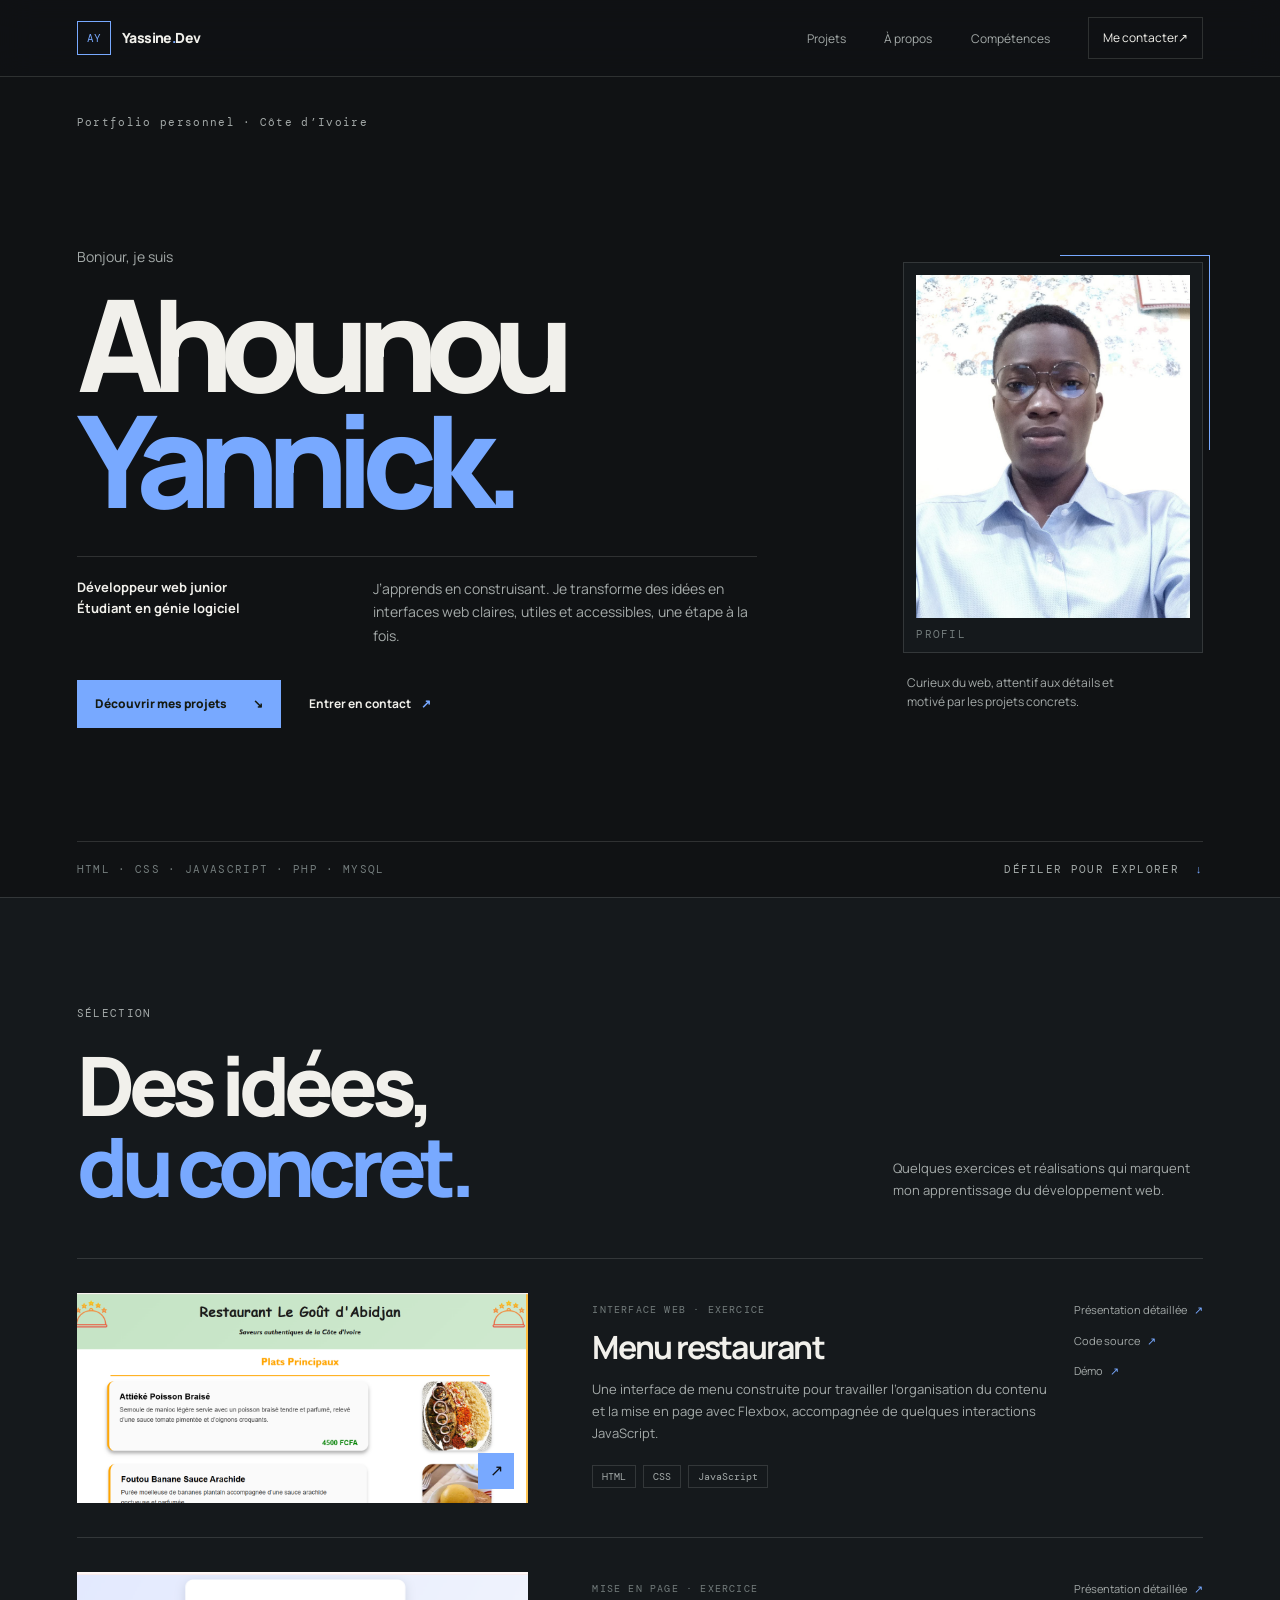
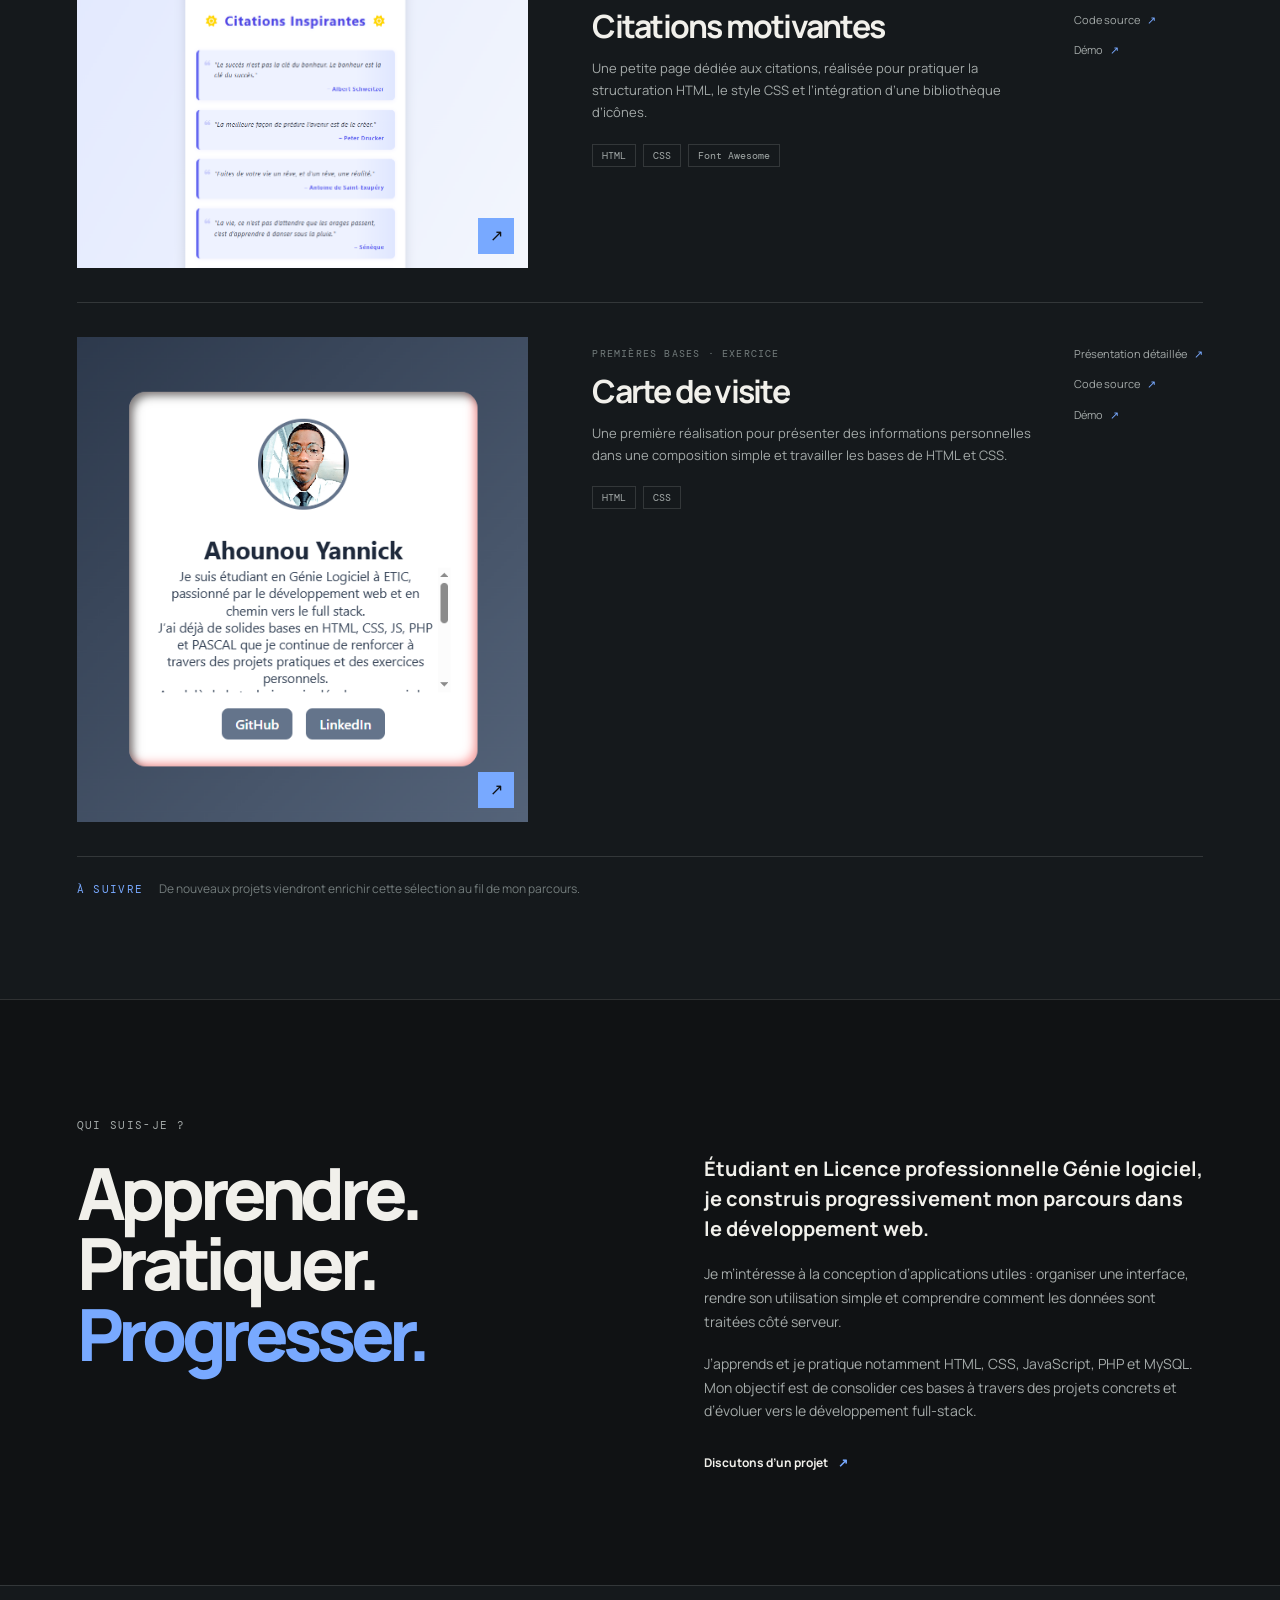
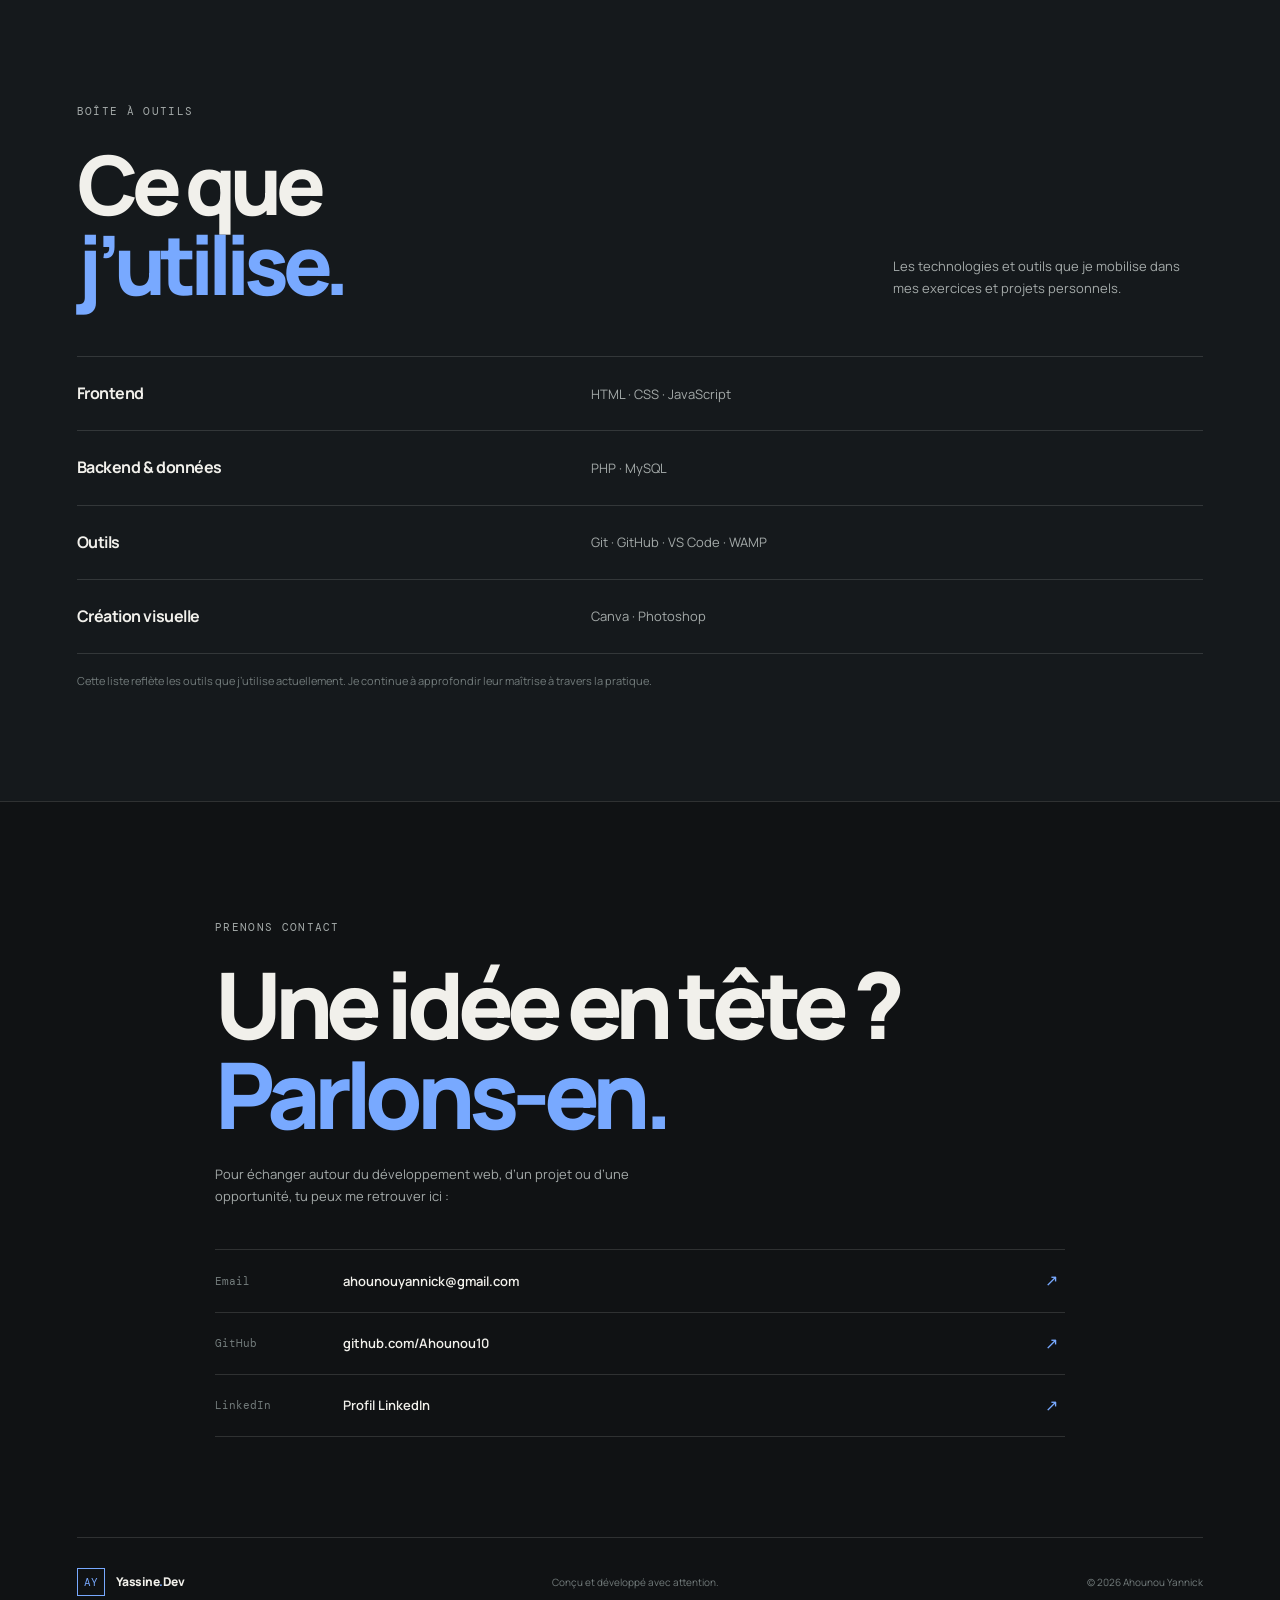
<file: index.html>
<!doctype html>
<html lang="fr">
<head>
  <meta charset="UTF-8" />
  <meta name="viewport" content="width=device-width, initial-scale=1.0" />
  <meta name="theme-color" content="#101214" />
  <meta name="description" content="Portfolio d'Ahounou Yannick, développeur web junior : profil, compétences et projets réalisés en développement web." />
  <meta property="og:type" content="website" />
  <meta property="og:title" content="Ahounou Yannick — Développeur web junior" />
  <meta property="og:description" content="Découvrez mon parcours, mes compétences et mes projets web." />
  <title>Ahounou Yannick — Développeur web junior</title>
  <link rel="preconnect" href="https://fonts.googleapis.com" />
  <link rel="preconnect" href="https://fonts.gstatic.com" crossorigin />
  <link href="https://fonts.googleapis.com/css2?family=DM+Mono:wght@400;500&family=Manrope:wght@400;500;600;700;800&display=swap" rel="stylesheet" />
  <link rel="stylesheet" href="style.css" />
</head>
<body>
  <a class="skip-link" href="#contenu">Aller au contenu</a>

  <header class="site-header">
    <nav class="navigation shell" aria-label="Navigation principale">
      <a class="identite" href="#accueil" aria-label="Accueil — Ahounou Yannick">
        <span class="identite-marque">AY</span>
        <span class="identite-nom">Yassine<span class="identite-point">.</span>Dev</span>
      </a>

      <button class="burger" type="button" aria-label="Ouvrir le menu" aria-expanded="false" aria-controls="menu-principal">
        <span></span><span></span>
      </button>

      <ul id="menu-principal" class="liens-navigation">
        <li><a href="#projets">Projets</a></li>
        <li><a href="#apropos">À propos</a></li>
        <li><a href="#competences">Compétences</a></li>
        <li><a class="lien-contact" href="#contact">Me contacter <span aria-hidden="true">↗</span></a></li>
      </ul>
    </nav>
  </header>

  <main id="contenu">
    <section class="hero shell" id="accueil" aria-labelledby="titre-principal">
      <div class="hero-meta reveal">
        <span class="sur-titre">Portfolio personnel · Côte d’Ivoire</span>
        
      </div>

      <div class="hero-grille">
        <div class="hero-texte reveal">
          <p class="petit-label">Bonjour, je suis</p>
          <h1 id="titre-principal">Ahounou<br /><span>Yannick.</span></h1>
          <div class="hero-bas">
            <p class="hero-role">Développeur web junior<br />Étudiant en génie logiciel</p>
            <p class="hero-description">J’apprends en construisant. Je transforme des idées en interfaces web claires, utiles et accessibles, une étape à la fois.</p>
          </div>
          <div class="hero-actions">
            <a class="bouton bouton-principal" href="#projets">Découvrir mes projets <span aria-hidden="true">↘</span></a>
            <a class="lien-simple" href="#contact">Entrer en contact <span aria-hidden="true">↗</span></a>
          </div>
        </div>

        <aside class="hero-aside reveal" aria-label="Présentation">
          <div class="portrait-cadre">
            <img src="images/Yassine.jpg" alt="Portrait d’Ahounou Yannick" />
            <span class="portrait-index">PROFIL</span>
          </div>
          <div class="note-marge">
            <p>Curieux du web, attentif aux détails et motivé par les projets concrets.</p>
          </div>
        </aside>
      </div>

      <div class="hero-pied reveal">
        <span>HTML · CSS · JAVASCRIPT · PHP · MYSQL</span>
        <a href="#apropos" aria-label="Faire défiler vers la section À propos">DÉFILER POUR EXPLORER <span aria-hidden="true">↓</span></a>
      </div>
    </section>

    <section class="section-projets section-shell" id="projets" aria-labelledby="titre-projets">
      <div class="section-entete shell reveal">
        <div>
          <p class="sur-titre">SÉLECTION</p>
          <h2 id="titre-projets">Des idées,<br /><span>du concret.</span></h2>
        </div>
        <p class="section-intro">Quelques exercices et réalisations qui marquent mon apprentissage du développement web.</p>
      </div>

      <div class="liste-projets shell">
        <article class="projet reveal">
          <a class="projet-visuel" href="https://ahounou10.github.io/Menu_restaurant/" target="_blank" rel="noopener noreferrer" aria-label="Voir la démonstration du menu restaurant">
            <img src="images/restaurant.png" alt="Aperçu du menu d’un restaurant" loading="lazy" />
            <span class="visuel-action" aria-hidden="true">↗</span>
          </a>
          <div class="projet-infos">
            <div class="projet-description">
              <p class="projet-categorie">INTERFACE WEB · EXERCICE</p>
              <h3>Menu restaurant</h3>
              <p>Une interface de menu construite pour travailler l’organisation du contenu et la mise en page avec Flexbox, accompagnée de quelques interactions JavaScript.</p>
              <div class="tags"><span>HTML</span><span>CSS</span><span>JavaScript</span></div>
            </div>
            <div class="projet-liens">
              <a href="projet.html?id=menu-restaurant">Présentation détaillée <span>↗</span></a>
              <a href="https://github.com/Ahounou10/Menu_restaurant" target="_blank" rel="noopener noreferrer">Code source <span>↗</span></a>
              <a href="https://ahounou10.github.io/Menu_restaurant/" target="_blank" rel="noopener noreferrer">Démo <span>↗</span></a>
            </div>
          </div>
        </article>

        <article class="projet reveal">
          <a class="projet-visuel projet-visuel-clair" href="https://ahounou10.github.io/Citation/" target="_blank" rel="noopener noreferrer" aria-label="Voir la démonstration des citations motivantes">
            <img src="images/citation.png" alt="Aperçu du projet de citations motivantes" loading="lazy" />
            <span class="visuel-action" aria-hidden="true">↗</span>
          </a>
          <div class="projet-infos">
            <div class="projet-description">
              <p class="projet-categorie">MISE EN PAGE · EXERCICE</p>
              <h3>Citations motivantes</h3>
              <p>Une petite page dédiée aux citations, réalisée pour pratiquer la structuration HTML, le style CSS et l’intégration d’une bibliothèque d’icônes.</p>
              <div class="tags"><span>HTML</span><span>CSS</span><span>Font Awesome</span></div>
            </div>
            <div class="projet-liens">
              <a href="projet.html?id=citations-motivantes">Présentation détaillée <span>↗</span></a>
              <a href="https://github.com/Ahounou10/Citation" target="_blank" rel="noopener noreferrer">Code source <span>↗</span></a>
              <a href="https://ahounou10.github.io/Citation/" target="_blank" rel="noopener noreferrer">Démo <span>↗</span></a>
            </div>
          </div>
        </article>

        <article class="projet reveal">
          <a class="projet-visuel" href="https://ahounou10.github.io/Carte_de_Visite/" target="_blank" rel="noopener noreferrer" aria-label="Voir la démonstration de la carte de visite">
            <img src="images/carte_visite.png" alt="Aperçu de la carte de visite" loading="lazy" />
            <span class="visuel-action" aria-hidden="true">↗</span>
          </a>
          <div class="projet-infos">
            <div class="projet-description">
              <p class="projet-categorie">PREMIÈRES BASES · EXERCICE</p>
              <h3>Carte de visite</h3>
              <p>Une première réalisation pour présenter des informations personnelles dans une composition simple et travailler les bases de HTML et CSS.</p>
              <div class="tags"><span>HTML</span><span>CSS</span></div>
            </div>
            <div class="projet-liens">
              <a href="projet.html?id=carte-de-visite">Présentation détaillée <span>↗</span></a>
              <a href="https://github.com/Ahounou10/Carte_de_Visite" target="_blank" rel="noopener noreferrer">Code source <span>↗</span></a>
              <a href="https://ahounou10.github.io/Carte_de_Visite/" target="_blank" rel="noopener noreferrer">Démo <span>↗</span></a>
            </div>
          </div>
        </article>
      </div>
      <p class="projets-note shell reveal"><span>À SUIVRE</span> De nouveaux projets viendront enrichir cette sélection au fil de mon parcours.</p>
    </section>

    <section class="section-apropos section-shell" id="apropos" aria-labelledby="titre-apropos">
      <div class="shell apropos-grille">
        <div class="apropos-titre reveal">
          <p class="sur-titre">QUI SUIS-JE ?</p>
          <h2 id="titre-apropos">Apprendre.<br />Pratiquer.<br /><span>Progresser.</span></h2>
        </div>
        <div class="apropos-contenu reveal">
          <p class="texte-lead">Étudiant en Licence professionnelle Génie logiciel, je construis progressivement mon parcours dans le développement web.</p>
          <p>Je m’intéresse à la conception d’applications utiles : organiser une interface, rendre son utilisation simple et comprendre comment les données sont traitées côté serveur.</p>
          <p>J’apprends et je pratique notamment HTML, CSS, JavaScript, PHP et MySQL. Mon objectif est de consolider ces bases à travers des projets concrets et d’évoluer vers le développement full-stack.</p>
          <a class="lien-simple" href="#contact">Discutons d’un projet <span aria-hidden="true">↗</span></a>
        </div>
      </div>
    </section>

    <section class="section-competences section-shell" id="competences" aria-labelledby="titre-competences">
      <div class="shell">
        <div class="section-entete section-entete-compacte reveal">
          <div>
            <p class="sur-titre">BOÎTE À OUTILS</p>
            <h2 id="titre-competences">Ce que<br /><span>j’utilise.</span></h2>
          </div>
          <p class="section-intro">Les technologies et outils que je mobilise dans mes exercices et projets personnels.</p>
        </div>

        <div class="competences-liste reveal">
          <div class="competence-ligne">
            <h3>Frontend</h3>
            <p>HTML · CSS · JavaScript</p>
          </div>
          <div class="competence-ligne">
            <h3>Backend & données</h3>
            <p>PHP · MySQL</p>
          </div>
          <div class="competence-ligne">
            <h3>Outils</h3>
            <p>Git · GitHub · VS Code · WAMP</p>
          </div>
          <div class="competence-ligne">
            <h3>Création visuelle</h3>
            <p>Canva · Photoshop</p>
          </div>
        </div>
        <p class="competences-precision">Cette liste reflète les outils que j’utilise actuellement. Je continue à approfondir leur maîtrise à travers la pratique.</p>
      </div>
    </section>

    <section class="section-contact section-shell" id="contact" aria-labelledby="titre-contact">
      <div class="shell contact-bloc reveal">
        <p class="sur-titre">PRENONS CONTACT</p>
        <h2 id="titre-contact">Une idée en tête ?<br /><span>Parlons-en.</span></h2>
        <p class="contact-intro">Pour échanger autour du développement web, d’un projet ou d’une opportunité, tu peux me retrouver ici :</p>
        <div class="contact-liens">
          <a href="mailto:ahounouyannick@gmail.com"><span>Email</span><strong>ahounouyannick@gmail.com</strong><span aria-hidden="true">↗</span></a>
          <a href="https://github.com/Ahounou10" target="_blank" rel="noopener noreferrer"><span>GitHub</span><strong>github.com/Ahounou10</strong><span aria-hidden="true">↗</span></a>
          <a href="https://www.linkedin.com/in/yannick-ahounou-80495b37b/" target="_blank" rel="noopener noreferrer"><span>LinkedIn</span><strong>Profil LinkedIn</strong><span aria-hidden="true">↗</span></a>
        </div>
      </div>
    </section>
  </main>

  <footer class="site-footer shell">
    <a class="identite footer-identite" href="#accueil"><span class="identite-marque">AY</span><span class="identite-nom">Yassine<span class="identite-point">.</span>Dev</span></a>
    <p>Conçu et développé avec attention.</p>
    <span>© <span id="annee">2026</span> Ahounou Yannick</span>
  </footer>

  <script src="script.js"></script>
</body>
</html>
</file>
<file: style.css>
:root {
  color-scheme: dark;
  --fond: #101214;
  --fond-secondaire: #15191c;
  --surface: #1b2024;
  --texte: #f1f0eb;
  --texte-doux: #a4aaa9;
  --texte-faible: #737c7c;
  --accent: #78a9ff;
  --ligne: rgba(235, 240, 232, 0.14);
  --largeur: 1160px;
  --marge: clamp(22px, 6vw, 88px);
  --mono: "DM Mono", monospace;
  --sans: "Manrope", sans-serif;
}

* { box-sizing: border-box; margin: 0; padding: 0; }
html { scroll-behavior: smooth; scroll-padding-top: 92px; }
body {
  min-width: 320px;
  overflow-x: hidden;
  background: var(--fond);
  color: var(--texte);
  font-family: var(--sans);
  font-size: 16px;
  line-height: 1.7;
  -webkit-font-smoothing: antialiased;
}
body.menu-ouvert { overflow: hidden; }
a { color: inherit; }
img { display: block; max-width: 100%; }
button, a { -webkit-tap-highlight-color: transparent; }
::selection { color: var(--fond); background: var(--accent); }
.shell { width: min(var(--largeur), calc(100% - (var(--marge) * 2))); margin-inline: auto; }
.skip-link {
  position: fixed; top: 12px; left: 12px; z-index: 1000;
  padding: 10px 16px; transform: translateY(-160%);
  background: var(--accent); color: var(--fond); font-weight: 800;
}
.skip-link:focus { transform: translateY(0); }
:focus-visible { outline: 2px solid var(--accent); outline-offset: 5px; }
.sur-titre, .hero-pied, .portrait-index,
.projet-categorie, .projets-note span {
  font-family: var(--mono); font-size: 11px; letter-spacing: .12em;
}
.sur-titre { display: inline-flex; align-items: center; gap: 10px; color: var(--texte-doux); }
.point-statut { width: 7px; height: 7px; display: inline-block; border-radius: 50%; background: var(--accent); box-shadow: 0 0 0 4px rgba(120,169,255,.12); }

/* Navigation */
.site-header { position: sticky; top: 0; z-index: 100; border-bottom: 1px solid var(--ligne); background: rgba(16,18,20,.9); backdrop-filter: blur(16px); }
.navigation { min-height: 76px; display: flex; align-items: center; justify-content: space-between; gap: 30px; }
.identite { display: inline-flex; align-items: center; gap: 11px; text-decoration: none; }
.identite-marque { display: grid; width: 34px; height: 34px; place-items: center; border: 1px solid var(--accent); color: var(--accent); font: 11px var(--mono); }
.identite-nom { font-size: 14px; font-weight: 800; letter-spacing: -.04em; }
.identite-point { color: var(--accent); }
.liens-navigation { display: flex; align-items: center; gap: clamp(18px, 3vw, 42px); list-style: none; }
.liens-navigation a { display: inline-flex; align-items: center; color: var(--texte-doux); font-size: 12px; text-decoration: none; transition: color .2s ease; }
.liens-navigation a:hover { color: var(--accent); }
.liens-navigation .lien-contact { padding: 10px 14px; border: 1px solid var(--ligne); color: var(--texte); }
.liens-navigation .lien-contact:hover { border-color: var(--accent); color: var(--accent); }
.burger { display: none; }

/* Hero */
.hero { min-height: min(820px, calc(100svh - 76px)); padding-top: 36px; display: flex; flex-direction: column; }
.hero-meta, .hero-pied { display: flex; justify-content: space-between; align-items: center; gap: 20px; }
.hero-pied { color: var(--texte-faible); }
.hero-grille { flex: 1; display: grid; grid-template-columns: minmax(0, 1.35fr) minmax(240px, .65fr); align-items: center; gap: clamp(42px, 8vw, 120px); padding-block: clamp(58px, 9vh, 100px); }
.hero-texte { min-width: 0; }
.petit-label { margin-bottom: 16px; color: var(--texte-doux); font-size: 14px; }
.hero h1 { font-size: clamp(64px, 10vw, 132px); font-weight: 800; letter-spacing: -.095em; line-height: .91; }
.hero h1 span, h2 span { color: var(--accent); }
.hero-bas { display: grid; grid-template-columns: minmax(125px, .7fr) minmax(220px, 1fr); gap: 28px; max-width: 680px; margin-top: 38px; padding-top: 20px; border-top: 1px solid var(--ligne); }
.hero-role { color: var(--texte); font-size: 13px; font-weight: 700; line-height: 1.65; }
.hero-description { max-width: 390px; color: var(--texte-doux); font-size: 14px; }
.hero-actions { display: flex; align-items: center; gap: 28px; margin-top: 32px; }
.bouton { display: inline-flex; align-items: center; justify-content: center; gap: 26px; min-height: 48px; padding: 0 18px; text-decoration: none; font-size: 12px; font-weight: 800; transition: transform .2s ease, background .2s ease; }
.bouton:hover { transform: translateY(-3px); }
.bouton-principal { background: var(--accent); color: #151a11; }
.bouton-principal:hover { background: #a2c4ff; }
.lien-simple { display: inline-flex; align-items: center; gap: 10px; color: var(--texte); font-size: 12px; font-weight: 700; text-decoration: none; }
.lien-simple span { color: var(--accent); transition: transform .2s ease; }
.lien-simple:hover span { transform: translate(3px,-3px); }
.hero-aside { width: min(100%, 300px); justify-self: end; }
.portrait-cadre { position: relative; padding: 12px 12px 34px; border: 1px solid var(--ligne); background: var(--fond-secondaire); }
.portrait-cadre::before { position: absolute; content: ""; top: -8px; right: -8px; width: 50%; height: 50%; border-top: 1px solid var(--accent); border-right: 1px solid var(--accent); pointer-events: none; }
.portrait-cadre img { width: 100%; aspect-ratio: 4 / 5; object-fit: cover; filter: saturate(.72); }
.portrait-index { position: absolute; left: 12px; bottom: 8px; color: var(--texte-faible); }
.note-marge { display: flex; gap: 18px; margin-top: 20px; padding-left: 4px; }
.note-marge p { max-width: 230px; color: var(--texte-doux); font-size: 12px; line-height: 1.6; }
.hero-pied { padding-block: 18px; border-top: 1px solid var(--ligne); }
.hero-pied a { color: var(--texte-doux); font: inherit; text-decoration: none; }
.hero-pied a span { margin-left: 8px; color: var(--accent); }

/* Shared section headings */
.section-shell { border-top: 1px solid var(--ligne); }
.section-entete { display: flex; align-items: end; justify-content: space-between; gap: 40px; padding-top: 100px; padding-bottom: 52px; }
.section-entete h2, .apropos-titre h2, .contact-bloc h2 { margin-top: 20px; font-size: clamp(48px, 7vw, 82px); font-weight: 800; letter-spacing: -.075em; line-height: .98; }
.section-intro { max-width: 310px; padding-bottom: 5px; color: var(--texte-doux); font-size: 13px; }

/* Projects */
.section-projets { padding-bottom: 100px; background: var(--fond-secondaire); }
.liste-projets { border-top: 1px solid var(--ligne); }
.projet { display: grid; grid-template-columns: minmax(230px, .85fr) minmax(0, 1.15fr); gap: clamp(28px, 5vw, 72px); padding-block: 34px; border-bottom: 1px solid var(--ligne); }
.projet-visuel { position: relative; display: block; overflow: hidden; min-height: 210px; background: #242a2e; }
.projet-visuel img { width: 100%; height: 100%; min-height: 210px; object-fit: cover; transition: transform .5s cubic-bezier(.2,.7,.2,1), opacity .3s ease; }
.projet-visuel:hover img { transform: scale(1.035); opacity: .82; }
.projet-visuel-clair { background: #e8e6df; }
.visuel-action { position: absolute; right: 14px; bottom: 14px; display: grid; width: 36px; height: 36px; place-items: center; background: var(--accent); color: var(--fond); }
.projet-infos { display: grid; grid-template-columns: minmax(0, 1fr) auto; gap: 18px; align-items: start; padding-top: 8px; }
.projet-categorie { margin-bottom: 10px; color: var(--texte-faible); font-size: 10px; }
.projet-description h3 { margin-bottom: 12px; font-size: clamp(23px, 3vw, 32px); letter-spacing: -.055em; line-height: 1.2; }
.projet-description > p:not(.projet-categorie) { max-width: 510px; color: var(--texte-doux); font-size: 13px; }
.tags { display: flex; flex-wrap: wrap; gap: 7px; margin-top: 20px; }
.tags span { padding: 4px 9px; border: 1px solid var(--ligne); color: var(--texte-doux); font: 10px var(--mono); }
.projet-liens { display: flex; flex-direction: column; gap: 12px; white-space: nowrap; }
.projet-liens a { color: var(--texte-doux); font-size: 11px; text-decoration: none; }
.projet-liens a span { margin-left: 5px; color: var(--accent); }
.projet-liens a:hover { color: var(--accent); }
.projets-note { padding-top: 22px; color: var(--texte-faible); font-size: 12px; }
.projets-note span { margin-right: 14px; color: var(--accent); }

/* About */
.section-apropos { padding-block: 110px; }
.apropos-grille { display: grid; grid-template-columns: 1fr 1fr; gap: clamp(50px, 10vw, 150px); }
.apropos-titre h2 { font-size: clamp(46px, 6vw, 72px); }
.apropos-contenu { max-width: 510px; padding-top: 44px; }
.apropos-contenu p { margin-bottom: 18px; color: var(--texte-doux); font-size: 14px; }
.apropos-contenu .texte-lead { color: var(--texte); font-size: 20px; font-weight: 700; line-height: 1.5; }
.apropos-contenu .lien-simple { margin-top: 12px; }

/* Skills */
.section-competences { padding-block: 10px 110px; background: var(--fond-secondaire); }
.section-entete-compacte { padding-top: 100px; }
.competences-liste { border-top: 1px solid var(--ligne); }
.competence-ligne { display: grid; grid-template-columns: minmax(160px, .8fr) 1fr; align-items: center; gap: 24px; padding: 23px 0; border-bottom: 1px solid var(--ligne); }
.competence-ligne h3 { font-size: 16px; letter-spacing: -.03em; }
.competence-ligne p { color: var(--texte-doux); font-size: 13px; }
.competences-precision { margin-top: 18px; color: var(--texte-faible); font-size: 11px; }

/* Contact & footer */
.section-contact { padding-block: 110px 100px; }
.contact-bloc { max-width: 850px; }
.contact-bloc h2 { font-size: clamp(52px, 8vw, 92px); }
.contact-intro { max-width: 450px; margin-top: 24px; color: var(--texte-doux); font-size: 13px; }
.contact-liens { margin-top: 42px; border-top: 1px solid var(--ligne); }
.contact-liens a { display: grid; grid-template-columns: 110px minmax(0,1fr) 20px; gap: 18px; align-items: center; padding: 17px 0; border-bottom: 1px solid var(--ligne); text-decoration: none; }
.contact-liens a > span:first-child { color: var(--texte-faible); font: 11px var(--mono); }
.contact-liens strong { overflow-wrap: anywhere; font-size: 13px; font-weight: 600; }
.contact-liens a > span:last-child { color: var(--accent); }
.contact-liens a:hover strong { color: var(--accent); }
.site-footer { min-height: 90px; display: flex; align-items: center; justify-content: space-between; gap: 20px; border-top: 1px solid var(--ligne); color: var(--texte-faible); font-size: 10px; }
.footer-identite .identite-marque { width: 28px; height: 28px; }
.footer-identite .identite-nom { color: var(--texte); font-size: 12px; }

/* Entrance motion */
.reveal { opacity: 0; transform: translateY(18px); transition: opacity .65s ease, transform .65s ease; }
.reveal.visible { opacity: 1; transform: translateY(0); }
@media (prefers-reduced-motion: reduce) {
  html { scroll-behavior: auto; }
  *, *::before, *::after { animation-duration: .01ms !important; transition-duration: .01ms !important; }
  .reveal { opacity: 1; transform: none; }
}

@media (max-width: 800px) {
  :root { --marge: 28px; }
  .navigation { min-height: 68px; }
  .burger { display: flex; width: 38px; height: 38px; flex-direction: column; justify-content: center; align-items: center; gap: 6px; border: 1px solid var(--ligne); background: transparent; cursor: pointer; }
  .burger span { width: 16px; height: 1px; background: var(--texte); transition: transform .2s ease; }
  .burger[aria-expanded="true"] span:first-child { transform: translateY(3.5px) rotate(45deg); }
  .burger[aria-expanded="true"] span:last-child { transform: translateY(-3.5px) rotate(-45deg); }
  .liens-navigation { position: absolute; top: 68px; left: 0; right: 0; display: none; flex-direction: column; align-items: stretch; gap: 0; padding: 10px var(--marge) 22px; border-bottom: 1px solid var(--ligne); background: var(--fond); }
  .liens-navigation.ouvert { display: flex; }
  .liens-navigation a { padding: 13px 0; border-bottom: 1px solid var(--ligne); font-size: 14px; }
  .liens-navigation .lien-contact { margin-top: 12px; padding-inline: 12px; border: 1px solid var(--ligne); }
  .hero { min-height: auto; }
  .hero-grille { grid-template-columns: 1fr minmax(180px, .55fr); gap: 30px; padding-block: 80px; }
  .hero h1 { font-size: clamp(54px, 9vw, 82px); }
  .hero-bas { grid-template-columns: 1fr; gap: 12px; margin-top: 28px; }
  .hero-aside { width: 100%; }
  .note-marge { gap: 10px; }
  .projet { grid-template-columns: minmax(180px, .8fr) minmax(0, 1.2fr); gap: 24px; }
  .projet-infos { grid-template-columns: minmax(0,1fr); }
  .projet-liens { grid-column: 1; flex-direction: row; gap: 20px; }
  .apropos-grille { gap: 45px; }
}

@media (max-width: 680px) {
  .hero-grille { grid-template-columns: 1fr; gap: 42px; padding-block: 64px 48px; }
  .hero-aside { width: min(72%, 280px); justify-self: center; }
  .projet { grid-template-columns: 1fr; gap: 20px; }
  .projet-visuel, .projet-visuel img { min-height: 0; aspect-ratio: 16 / 10; }
  .projet-infos { grid-template-columns: minmax(0, 1fr); }
  .projet-liens { grid-column: 1; flex-direction: row; gap: 20px; }
  .section-entete h2, .apropos-titre h2 { font-size: clamp(42px, 8vw, 62px); }
  .contact-bloc h2 { font-size: clamp(44px, 9vw, 68px); }
}

@media (max-width: 560px) {
  :root { --marge: 22px; }
  .hero { padding-top: 24px; }
  .hero-meta { align-items: flex-start; }
  .hero-grille { grid-template-columns: 1fr; gap: 38px; padding-block: 62px 46px; }
  .hero h1 { font-size: clamp(52px, 15vw, 72px); }
  .hero-aside { width: min(76%, 270px); justify-self: start; margin-left: 12%; }
  .hero-pied { align-items: flex-start; font-size: 9px; }
  .hero-pied span { max-width: 55%; line-height: 1.8; }
  .hero-pied a { max-width: 45%; text-align: right; font-size: 9px; }
  .hero-actions { flex-wrap: wrap; gap: 18px; }
  .section-entete { align-items: flex-start; flex-direction: column; gap: 22px; padding-top: 72px; padding-bottom: 34px; }
  .section-entete h2, .apropos-titre h2 { font-size: clamp(40px, 12vw, 56px); }
  .section-intro { max-width: 390px; }
  .section-projets { padding-bottom: 70px; }
  .projet { grid-template-columns: 1fr; gap: 18px; padding-block: 25px; }
  .projet-visuel, .projet-visuel img { min-height: 0; aspect-ratio: 16 / 10; }
  .projet-infos { grid-template-columns: minmax(0,1fr); gap: 12px; }
  .projet-description h3 { font-size: 26px; }
  .apropos-grille { grid-template-columns: 1fr; gap: 10px; }
  .section-apropos { padding-block: 76px; }
  .apropos-contenu { padding-top: 15px; }
  .section-competences { padding-bottom: 75px; }
  .section-entete-compacte { padding-top: 72px; }
  .competence-ligne { grid-template-columns: 1fr; gap: 8px; padding-block: 18px; }
  .competence-ligne p { grid-column: 1; }
  .section-contact { padding-block: 78px 70px; }
  .contact-bloc h2 { font-size: clamp(42px, 12vw, 60px); }
  .contact-liens a { grid-template-columns: 72px minmax(0,1fr) 14px; gap: 10px; }
  .contact-liens strong { font-size: 11px; }
  .site-footer { min-height: auto; padding-block: 24px; flex-wrap: wrap; }
  .site-footer > p { order: 3; width: 100%; }
}
</file>
